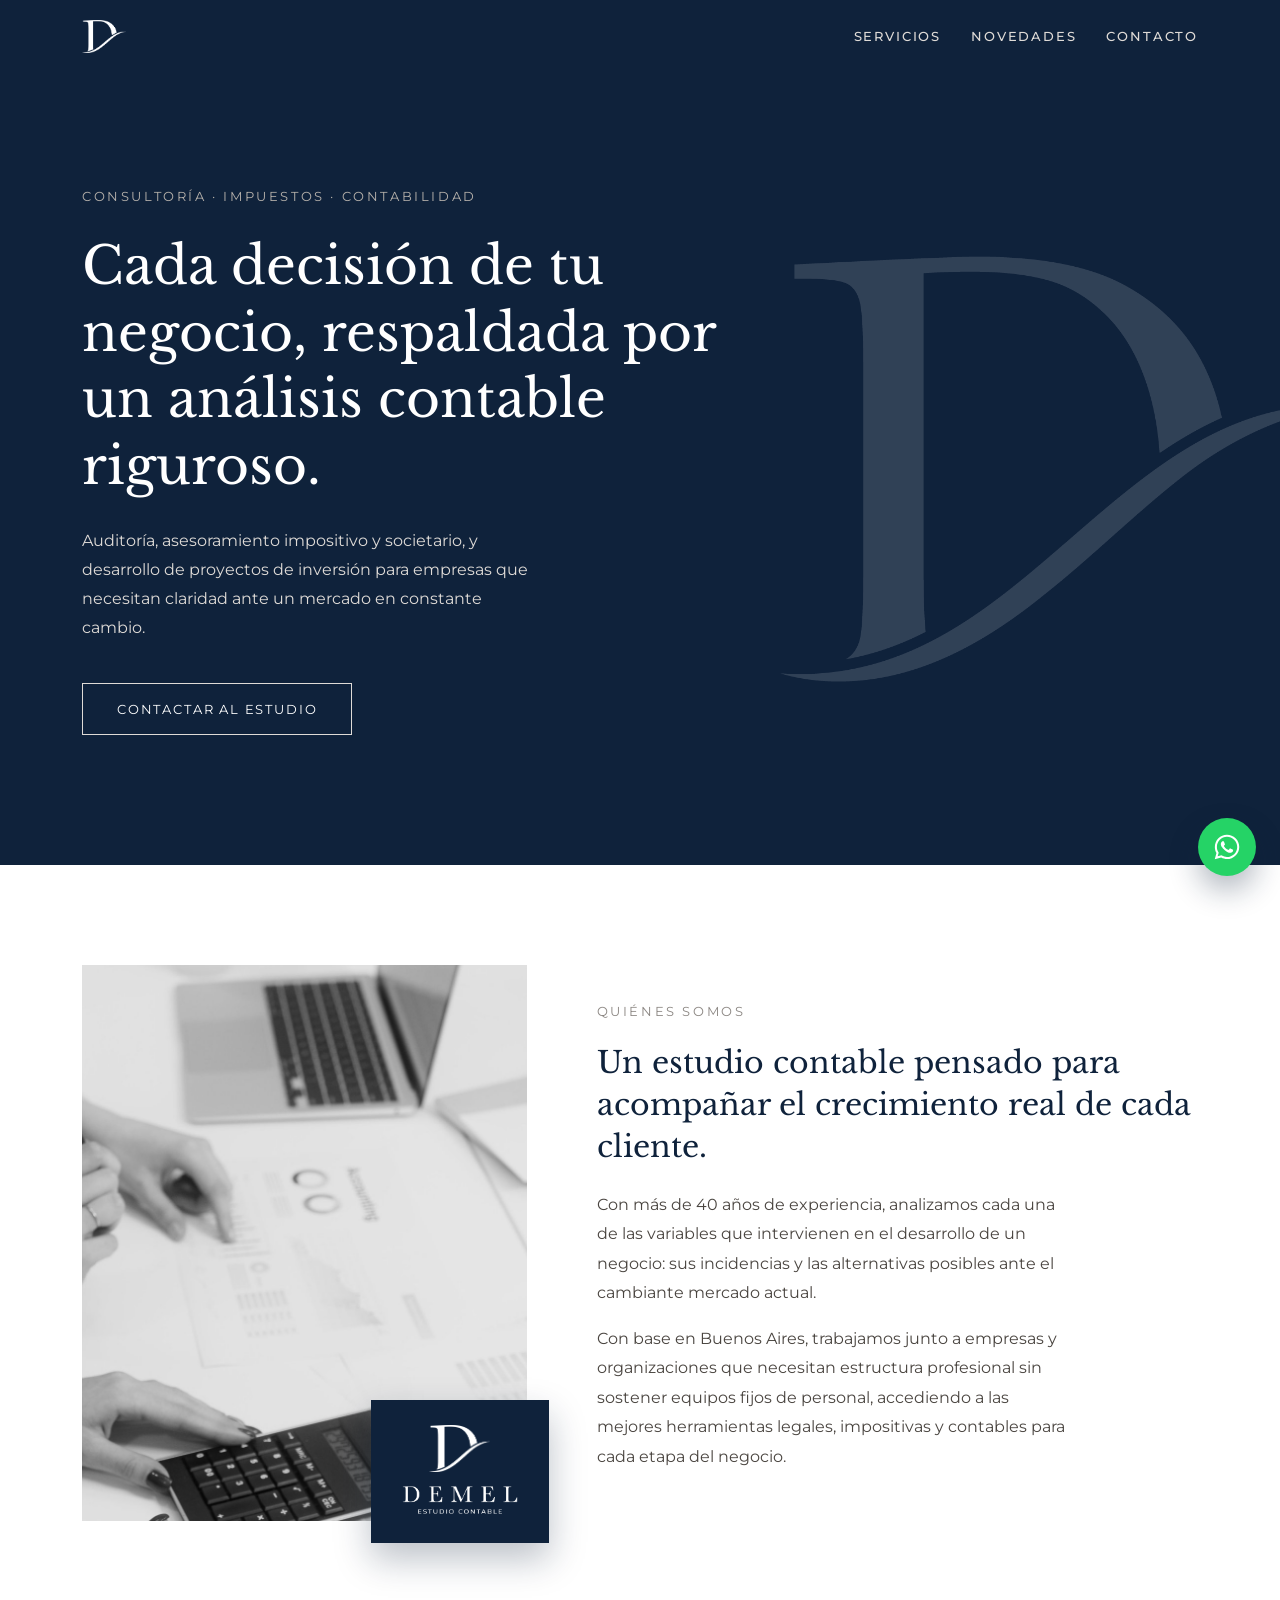
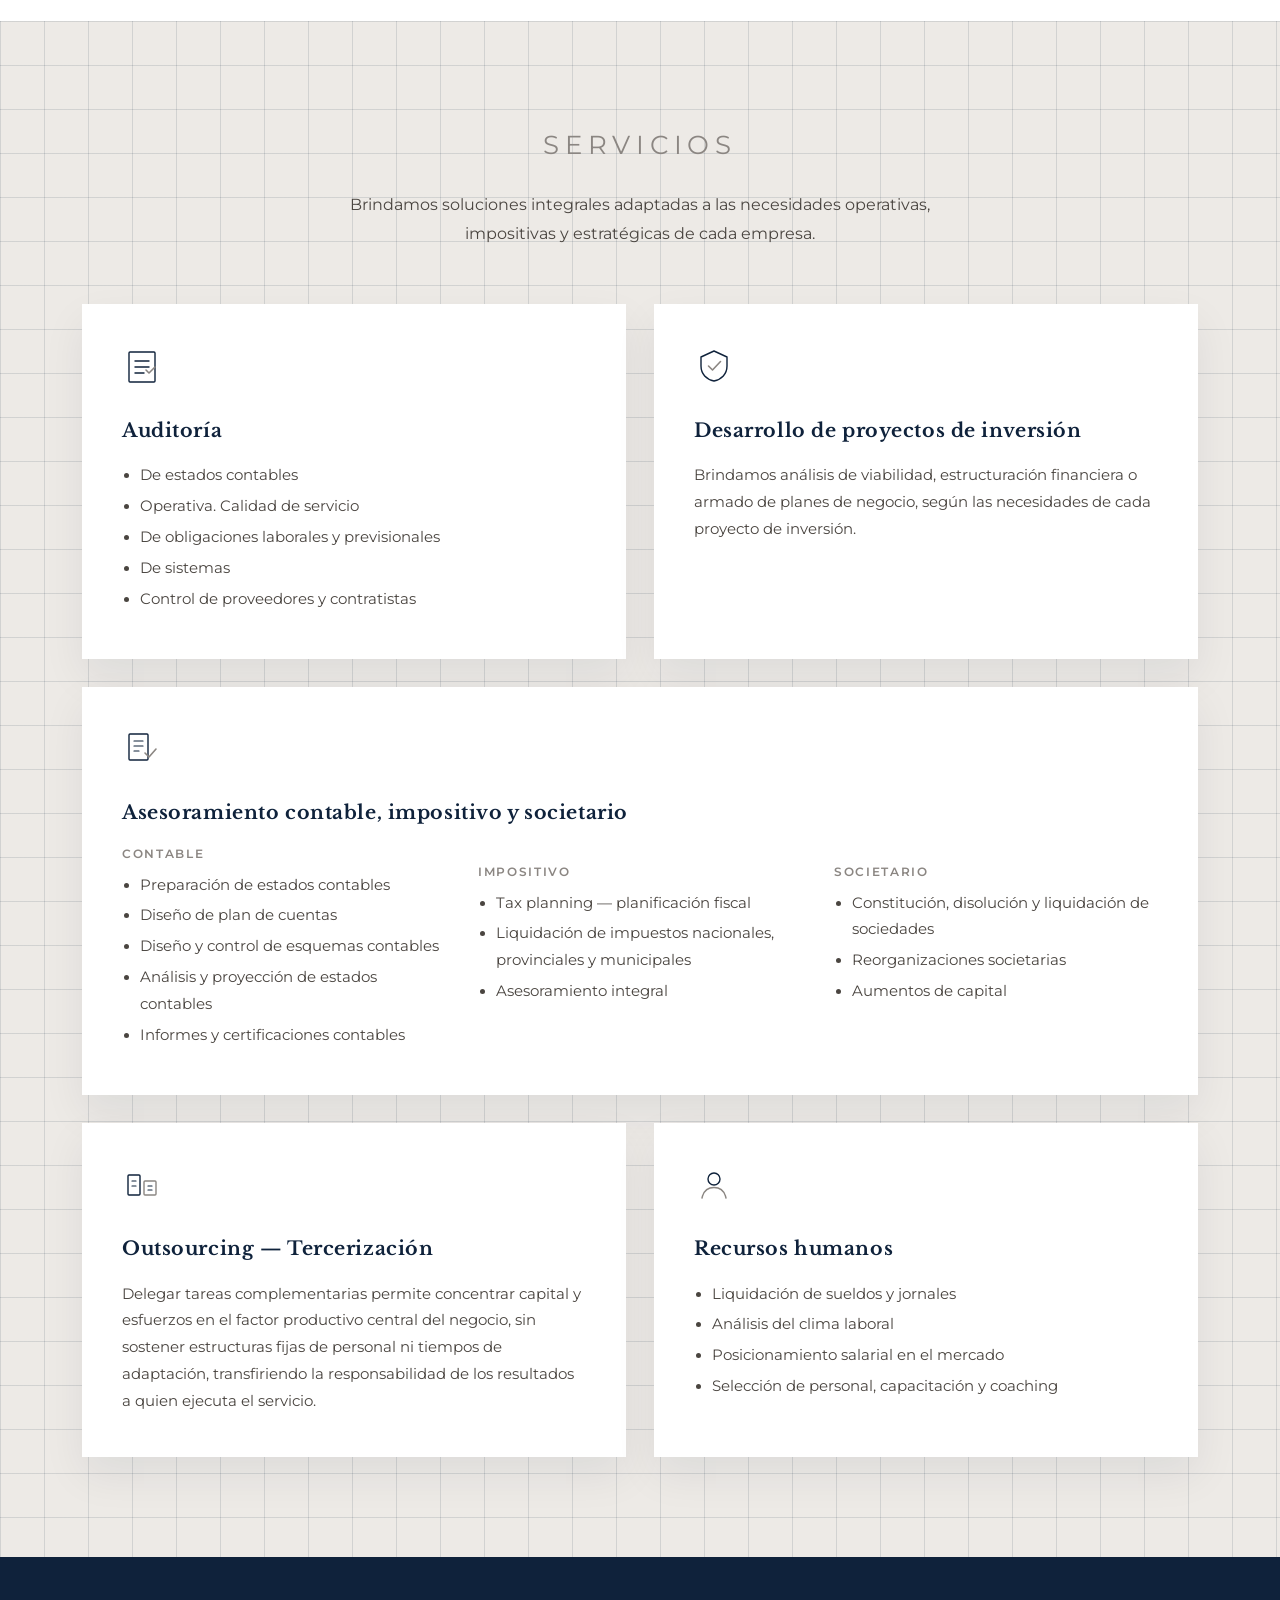
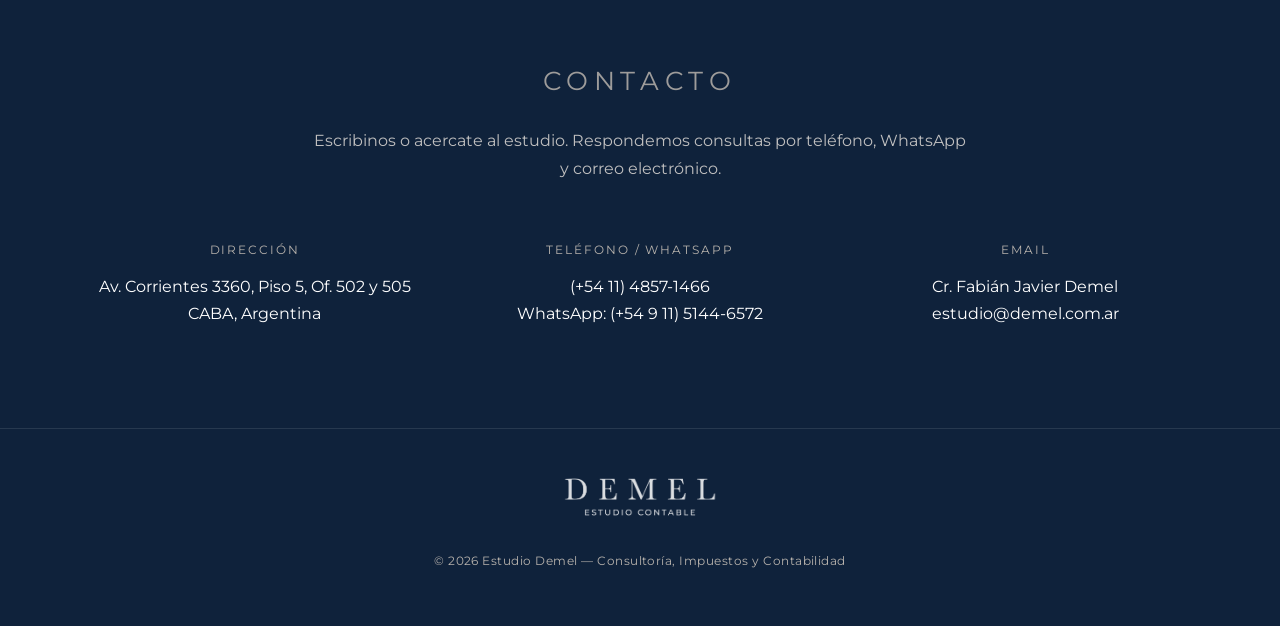
<file: index.html>
<!DOCTYPE html>
<html lang="es">
<head>
<meta charset="UTF-8">
<meta name="viewport" content="width=device-width, initial-scale=1.0">
<title>DEMEL — Estudio Contable</title>
<link rel="preconnect" href="https://fonts.googleapis.com">
<link rel="preconnect" href="https://fonts.gstatic.com" crossorigin>
<link href="https://fonts.googleapis.com/css2?family=Libre+Baskerville:ital,wght@0,400;0,700;1,400&family=Montserrat:wght@300;400;500;600&display=swap" rel="stylesheet">
<link rel="stylesheet" href="css/styles.css">
<script src="js/nav.js" defer></script>
</head>
<body>

<header>
  <div class="nav">
    <a href="index.html"><img class="logo-mark" src="assets/iso-blanco.png" alt="DEMEL"></a>
    <nav class="nav-links">
      <a href="#servicios">Servicios</a>
      <a href="https://estudiodemel.blogspot.com/" target="_blank" rel="noopener">Novedades</a>
      <a href="#contacto">Contacto</a>
    </nav>
    <button class="menu-btn" aria-label="Menú"><span></span><span></span><span></span></button>
  </div>
</header>

<section class="hero">
  <img class="iso-watermark" src="assets/iso-blanco.png" alt="">
  <div class="hero-inner">
    <p class="hero-eyebrow">Consultoría · Impuestos · Contabilidad</p>
    <h1>Cada decisión de tu negocio, respaldada por un análisis contable riguroso.</h1>
    <p class="lede">Auditoría, asesoramiento impositivo y societario, y desarrollo de proyectos de inversión para empresas que necesitan claridad ante un mercado en constante cambio.</p>
    <a class="btn" href="#contacto">Contactar al estudio</a>
  </div>
</section>

<section id="quienes-somos">
  <div class="wrap about">
    <div class="about-figure-wrap">
      <div class="about-figure">
        <img src="assets/about-photo.jpg" alt="Equipo de DEMEL trabajando con planillas contables">
      </div>
      <div class="about-badge">
        <img class="about-badge-icon" src="assets/iso-blanco.png" alt="">
        <img class="about-badge-word" src="assets/logo-blanco.png" alt="DEMEL — Estudio Contable">
      </div>
    </div>
    <div class="about-body">
      <p class="kicker">Quiénes somos</p>
      <h2>Un estudio contable pensado para acompañar el crecimiento real de cada cliente.</h2>
      <p>Con más de 40 años de experiencia, analizamos cada una de las variables que intervienen en el desarrollo de un negocio: sus incidencias y las alternativas posibles ante el cambiante mercado actual.</p>
      <p>Con base en Buenos Aires, trabajamos junto a empresas y organizaciones que necesitan estructura profesional sin sostener equipos fijos de personal, accediendo a las mejores herramientas legales, impositivas y contables para cada etapa del negocio.</p>
    </div>
  </div>
</section>

<section id="servicios" class="bg-linen">
  <div class="wrap">
    <div class="section-head">
      <p class="kicker">Servicios</p>
      <p>Brindamos soluciones integrales adaptadas a las necesidades operativas, impositivas y estratégicas de cada empresa.</p>
    </div>

    <div class="services-grid">

      <div class="service-card">
        <svg class="service-icon" viewBox="0 0 40 40" fill="none" xmlns="http://www.w3.org/2000/svg">
          <rect x="7" y="6" width="26" height="30" rx="1" stroke="#0F223B" stroke-width="1.4"/>
          <path d="M13 15h14M13 21h14M13 27h9" stroke="#0F223B" stroke-width="1.4" stroke-linecap="round"/>
          <path d="M24 24l3 3 6-6" stroke="#8B8682" stroke-width="1.6" stroke-linecap="round" stroke-linejoin="round"/>
        </svg>
        <h3>Auditoría</h3>
        <ul>
          <li>De estados contables</li>
          <li>Operativa. Calidad de servicio</li>
          <li>De obligaciones laborales y previsionales</li>
          <li>De sistemas</li>
          <li>Control de proveedores y contratistas</li>
        </ul>
      </div>

      <div class="service-card">
        <svg class="service-icon" viewBox="0 0 40 40" fill="none" xmlns="http://www.w3.org/2000/svg">
          <path d="M20 5l13 6v9c0 8-5.5 13.5-13 15C12.5 33.5 7 28 7 20v-9l13-6z" stroke="#0F223B" stroke-width="1.4" stroke-linejoin="round"/>
          <path d="M14.5 20l4 4 8-8.5" stroke="#8B8682" stroke-width="1.6" stroke-linecap="round" stroke-linejoin="round"/>
        </svg>
        <h3>Desarrollo de proyectos de inversión</h3>
        <p>Brindamos análisis de viabilidad, estructuración financiera o armado de planes de negocio, según las necesidades de cada proyecto de inversión.</p>
      </div>

      <div class="service-card wide">
        <svg class="service-icon" viewBox="0 0 40 40" fill="none" xmlns="http://www.w3.org/2000/svg">
          <rect x="7" y="5" width="19" height="26" rx="1" stroke="#0F223B" stroke-width="1.4"/>
          <path d="M12 12h9M12 17h9M12 22h5" stroke="#0F223B" stroke-width="1.2" stroke-linecap="round"/>
          <path d="M23 24l4 4 7-8" stroke="#8B8682" stroke-width="1.6" stroke-linecap="round" stroke-linejoin="round"/>
        </svg>
        <h3>Asesoramiento contable, impositivo y societario</h3>
        <div class="service-cols">
          <div class="subgroup">
            <h4>Contable</h4>
            <ul>
              <li>Preparación de estados contables</li>
              <li>Diseño de plan de cuentas</li>
              <li>Diseño y control de esquemas contables</li>
              <li>Análisis y proyección de estados contables</li>
              <li>Informes y certificaciones contables</li>
            </ul>
          </div>
          <div class="subgroup">
            <h4>Impositivo</h4>
            <ul>
              <li>Tax planning — planificación fiscal</li>
              <li>Liquidación de impuestos nacionales, provinciales y municipales</li>
              <li>Asesoramiento integral</li>
            </ul>
          </div>
          <div class="subgroup">
            <h4>Societario</h4>
            <ul>
              <li>Constitución, disolución y liquidación de sociedades</li>
              <li>Reorganizaciones societarias</li>
              <li>Aumentos de capital</li>
            </ul>
          </div>
        </div>
      </div>

      <div class="service-card">
        <svg class="service-icon" viewBox="0 0 40 40" fill="none" xmlns="http://www.w3.org/2000/svg">
          <rect x="6" y="10" width="12" height="20" rx="1" stroke="#0F223B" stroke-width="1.4"/>
          <rect x="22" y="16" width="12" height="14" rx="1" stroke="#8B8682" stroke-width="1.4"/>
          <path d="M10 16h4M10 21h4M26 21h4M26 25h4" stroke="#0F223B" stroke-width="1.2" stroke-linecap="round"/>
        </svg>
        <h3>Outsourcing — Tercerización</h3>
        <p>Delegar tareas complementarias permite concentrar capital y esfuerzos en el factor productivo central del negocio, sin sostener estructuras fijas de personal ni tiempos de adaptación, transfiriendo la responsabilidad de los resultados a quien ejecuta el servicio.</p>
      </div>

      <div class="service-card">
        <svg class="service-icon" viewBox="0 0 40 40" fill="none" xmlns="http://www.w3.org/2000/svg">
          <circle cx="20" cy="14" r="6" stroke="#0F223B" stroke-width="1.4"/>
          <path d="M8 33c1.5-7 6-10.5 12-10.5S30.5 26 32 33" stroke="#8B8682" stroke-width="1.4" stroke-linecap="round"/>
        </svg>
        <h3>Recursos humanos</h3>
        <ul>
          <li>Liquidación de sueldos y jornales</li>
          <li>Análisis del clima laboral</li>
          <li>Posicionamiento salarial en el mercado</li>
          <li>Selección de personal, capacitación y coaching</li>
        </ul>
      </div>

    </div>
  </div>
</section>

<section id="contacto" class="contact">
  <div class="wrap">
    <div class="section-head">
      <p class="kicker">Contacto</p>
      <p>Escribinos o acercate al estudio. Respondemos consultas por teléfono, WhatsApp y correo electrónico.</p>
    </div>
    <div class="contact-grid">
      <div class="contact-item">
        <div class="label">Dirección</div>
        <div class="value">
          <a href="https://www.google.com/maps/search/?api=1&query=Av.+Corrientes+3360%2C+CABA" target="_blank" rel="noopener">Av. Corrientes 3360, Piso 5, Of. 502 y 505<br>CABA, Argentina</a>
        </div>
      </div>
      <div class="contact-item">
        <div class="label">Teléfono / WhatsApp</div>
        <div class="value">
          <a href="tel:+541148571466">(+54 11) 4857-1466</a><br>
          <a href="https://wa.me/5491151446572" target="_blank" rel="noopener">WhatsApp: (+54 9 11) 5144-6572</a>
        </div>
      </div>
      <div class="contact-item">
        <div class="label">Email</div>
        <div class="value">
          Cr. Fabián Javier Demel<br>
          <a href="mailto:estudio@demel.com.ar">estudio@demel.com.ar</a>
        </div>
      </div>
    </div>
  </div>
</section>

<footer>
  <div class="wrap footer-inner">
    <img src="assets/logo-blanco.png" alt="DEMEL — Estudio Contable">
    <p class="copy">© 2026 Estudio Demel — Consultoría, Impuestos y Contabilidad</p>
  </div>
</footer>

<a class="whatsapp-fab" href="https://wa.me/5491151446572" target="_blank" rel="noopener" aria-label="Escribinos por WhatsApp">
  <svg viewBox="0 0 448 512" xmlns="http://www.w3.org/2000/svg"><path d="M380.9 97.1C339 55.1 283.2 32 223.9 32c-122.4 0-222 99.6-222 222 0 39.1 10.2 77.3 29.6 111L0 480l117.7-30.9c32.4 17.7 68.9 27 106.1 27h.1c122.3 0 224.1-99.6 224.1-222 0-59.3-25.2-115-67.1-157zm-157 341.6c-33.2 0-65.7-8.9-94-25.7l-6.7-4-69.8 18.3L72 359.2l-4.4-7c-18.5-29.4-28.2-63.3-28.2-98.2 0-101.7 82.8-184.5 184.6-184.5 49.3 0 95.6 19.2 130.4 54.1 34.8 34.9 56.2 81.2 56.1 130.5 0 101.8-84.9 184.6-186.6 184.6zm101.2-138.2c-5.5-2.8-32.8-16.2-37.9-18-5.1-1.9-8.8-2.8-12.5 2.8-3.7 5.6-14.3 18-17.6 21.8-3.2 3.7-6.5 4.2-12 1.4-32.6-16.3-54-29.1-75.5-66-5.7-9.8 5.7-9.1 16.3-30.3 1.8-3.7.9-6.9-.5-9.7-1.4-2.8-12.5-30.1-17.1-41.2-4.5-10.8-9.1-9.3-12.5-9.5-3.2-.2-6.9-.2-10.6-.2-3.7 0-9.7 1.4-14.8 6.9-5.1 5.6-19.4 19-19.4 46.3 0 27.3 19.9 53.7 22.6 57.4 2.8 3.7 39.1 59.7 94.8 83.8 35.2 15.2 49 16.5 66.6 13.9 10.7-1.6 32.8-13.4 37.4-26.4 4.6-13 4.6-24.1 3.2-26.4-1.3-2.5-5-3.9-10.5-6.6z"/></svg>
</a>

</body>
</html>
</file>
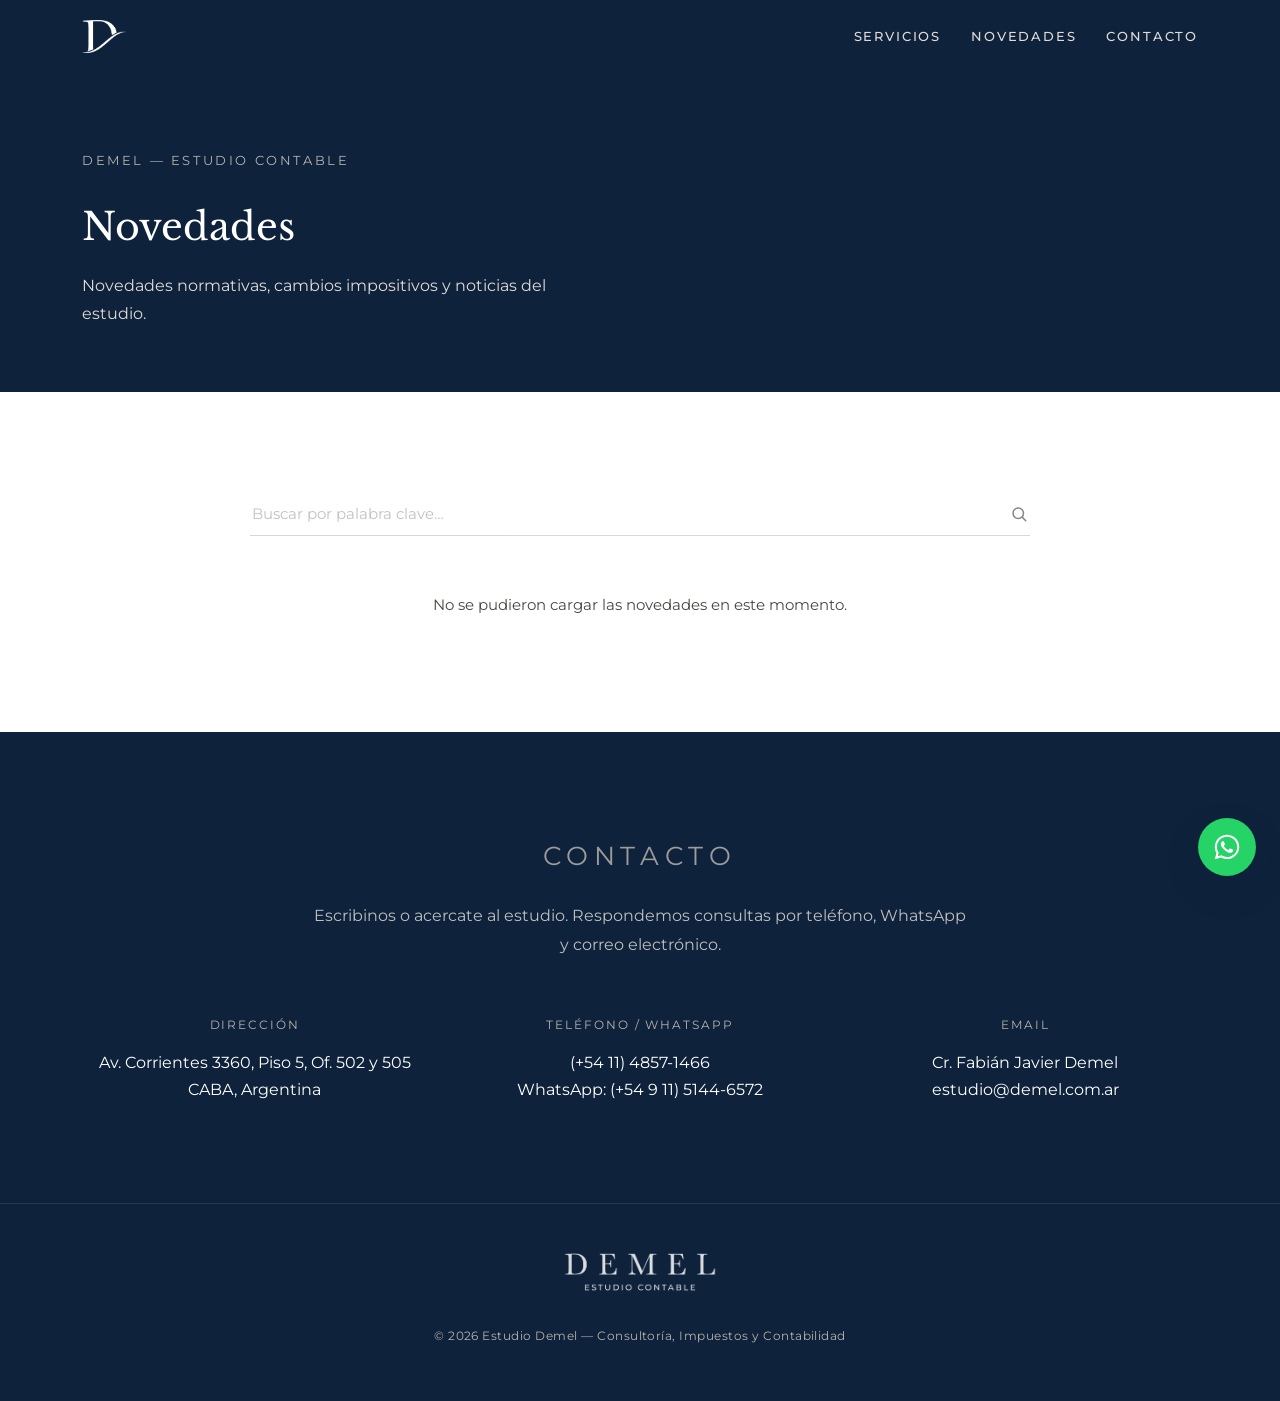
<file: novedades.html>
<!DOCTYPE html>
<html lang="es">
<head>
<meta charset="UTF-8">
<meta name="viewport" content="width=device-width, initial-scale=1.0">
<title>Novedades — DEMEL</title>
<link rel="preconnect" href="https://fonts.googleapis.com">
<link rel="preconnect" href="https://fonts.gstatic.com" crossorigin>
<link href="https://fonts.googleapis.com/css2?family=Libre+Baskerville:ital,wght@0,400;0,700;1,400&family=Montserrat:wght@300;400;500;600&display=swap" rel="stylesheet">
<link rel="stylesheet" href="css/styles.css">
<script src="js/novedades.js" defer></script>
<script src="js/nav.js" defer></script>
</head>
<body>

<header>
  <div class="nav">
    <a href="index.html"><img class="logo-mark" src="assets/iso-blanco.png" alt="DEMEL"></a>
    <nav class="nav-links">
      <a href="index.html#servicios">Servicios</a>
      <a href="https://estudiodemel.blogspot.com/" target="_blank" rel="noopener">Novedades</a>
      <a href="#contacto">Contacto</a>
    </nav>
    <button class="menu-btn" aria-label="Menú"><span></span><span></span><span></span></button>
  </div>
</header>

<section class="page-banner">
  <div class="wrap">
    <p class="hero-eyebrow">DEMEL — Estudio Contable</p>
    <h1>Novedades</h1>
    <p class="lede">Novedades normativas, cambios impositivos y noticias del estudio.</p>
  </div>
</section>

<section>
  <div class="wrap">
    <div class="novedades-search">
      <input type="search" id="novedades-search" placeholder="Buscar por palabra clave…" aria-label="Buscar novedades por palabra clave" disabled>
      <svg class="novedades-search-icon" viewBox="0 0 24 24" fill="none" stroke="currentColor" stroke-width="2" stroke-linecap="round" stroke-linejoin="round" aria-hidden="true">
        <circle cx="11" cy="11" r="7"></circle>
        <line x1="21" y1="21" x2="16.2" y2="16.2"></line>
      </svg>
    </div>
    <div id="novedades-list" class="novedades-list">
      <p class="novedades-empty">Cargando novedades…</p>
    </div>
  </div>
</section>

<section id="contacto" class="contact">
  <div class="wrap">
    <div class="section-head">
      <p class="kicker">Contacto</p>
      <p>Escribinos o acercate al estudio. Respondemos consultas por teléfono, WhatsApp y correo electrónico.</p>
    </div>
    <div class="contact-grid">
      <div class="contact-item">
        <div class="label">Dirección</div>
        <div class="value">
          <a href="https://www.google.com/maps/search/?api=1&query=Av.+Corrientes+3360%2C+CABA" target="_blank" rel="noopener">Av. Corrientes 3360, Piso 5, Of. 502 y 505<br>CABA, Argentina</a>
        </div>
      </div>
      <div class="contact-item">
        <div class="label">Teléfono / WhatsApp</div>
        <div class="value">
          <a href="tel:+541148571466">(+54 11) 4857-1466</a><br>
          <a href="https://wa.me/5491151446572" target="_blank" rel="noopener">WhatsApp: (+54 9 11) 5144-6572</a>
        </div>
      </div>
      <div class="contact-item">
        <div class="label">Email</div>
        <div class="value">
          Cr. Fabián Javier Demel<br>
          <a href="mailto:estudio@demel.com.ar">estudio@demel.com.ar</a>
        </div>
      </div>
    </div>
  </div>
</section>

<footer>
  <div class="wrap footer-inner">
    <img src="assets/logo-blanco.png" alt="DEMEL — Estudio Contable">
    <p class="copy">© 2026 Estudio Demel — Consultoría, Impuestos y Contabilidad</p>
  </div>
</footer>

<a class="whatsapp-fab" href="https://wa.me/5491151446572" target="_blank" rel="noopener" aria-label="Escribinos por WhatsApp">
  <svg viewBox="0 0 448 512" xmlns="http://www.w3.org/2000/svg"><path d="M380.9 97.1C339 55.1 283.2 32 223.9 32c-122.4 0-222 99.6-222 222 0 39.1 10.2 77.3 29.6 111L0 480l117.7-30.9c32.4 17.7 68.9 27 106.1 27h.1c122.3 0 224.1-99.6 224.1-222 0-59.3-25.2-115-67.1-157zm-157 341.6c-33.2 0-65.7-8.9-94-25.7l-6.7-4-69.8 18.3L72 359.2l-4.4-7c-18.5-29.4-28.2-63.3-28.2-98.2 0-101.7 82.8-184.5 184.6-184.5 49.3 0 95.6 19.2 130.4 54.1 34.8 34.9 56.2 81.2 56.1 130.5 0 101.8-84.9 184.6-186.6 184.6zm101.2-138.2c-5.5-2.8-32.8-16.2-37.9-18-5.1-1.9-8.8-2.8-12.5 2.8-3.7 5.6-14.3 18-17.6 21.8-3.2 3.7-6.5 4.2-12 1.4-32.6-16.3-54-29.1-75.5-66-5.7-9.8 5.7-9.1 16.3-30.3 1.8-3.7.9-6.9-.5-9.7-1.4-2.8-12.5-30.1-17.1-41.2-4.5-10.8-9.1-9.3-12.5-9.5-3.2-.2-6.9-.2-10.6-.2-3.7 0-9.7 1.4-14.8 6.9-5.1 5.6-19.4 19-19.4 46.3 0 27.3 19.9 53.7 22.6 57.4 2.8 3.7 39.1 59.7 94.8 83.8 35.2 15.2 49 16.5 66.6 13.9 10.7-1.6 32.8-13.4 37.4-26.4 4.6-13 4.6-24.1 3.2-26.4-1.3-2.5-5-3.9-10.5-6.6z"/></svg>
</a>

</body>
</html>
</file>
<file: css/styles.css>
:root{
    --navy: #0F223B;
    --navy-soft: #17304F;
    --stone: #8B8682;
    --stone-light: #B7B2AC;
    --linen: #DFDBD7;
    --linen-light: #EDEAE6;
    --white: #FFFFFF;
    --ink: #0F223B;
    --line: rgba(15,34,59,0.12);
  }

  *{ box-sizing: border-box; }
  html{ scroll-behavior: smooth; }
  body{
    margin:0;
    font-family:'Montserrat', sans-serif;
    color: var(--ink);
    background: var(--white);
    font-weight: 400;
    line-height: 1.6;
  }
  h1,h2,h3,.serif{ font-family:'Libre Baskerville', serif; }
  a{ color: inherit; text-decoration: none; }
  img{ max-width:100%; display:block; }

  .wrap{ max-width: 1180px; margin: 0 auto; padding: 0 32px; }

  /* ---------- Header ---------- */
  header{
    background: var(--navy);
    position: sticky; top:0; z-index: 50;
  }
  .nav{
    position: relative;
    display:flex; align-items:center; justify-content:space-between;
    padding: 20px 32px;
    max-width: 1180px; margin:0 auto;
  }
  .nav .logo-mark{ width: 44px; display: block; }
  .nav-links{ display:flex; gap: 30px; }
  .nav-links a{
    color: var(--linen);
    font-size: 13px;
    letter-spacing: 0.14em;
    text-transform: uppercase;
    font-weight: 500;
  }
  .nav-links a:hover{ color: var(--white); }
  .menu-btn{
    display:none; background:none; border:none; cursor:pointer; padding:4px;
    position: relative; z-index: 60;
  }
  .menu-btn span{
    display:block; width:22px; height:2px; background:var(--linen); margin:5px 0;
    transition: transform .25s ease, opacity .2s ease;
  }
  .menu-btn.is-open span:nth-child(1){ transform: translateY(7px) rotate(45deg); }
  .menu-btn.is-open span:nth-child(2){ opacity: 0; }
  .menu-btn.is-open span:nth-child(3){ transform: translateY(-7px) rotate(-45deg); }

  @media (max-width: 760px){
    .nav-links{
      display: none;
      position: absolute;
      top: 100%; left: 0; right: 0;
      flex-direction: column;
      gap: 0;
      background: var(--navy-soft);
      border-top: 1px solid rgba(255,255,255,0.1);
      box-shadow: 0 18px 30px rgba(15,34,59,0.25);
    }
    .nav-links.is-open{ display: flex; }
    .nav-links a{
      padding: 18px 32px;
      width: 100%;
      box-sizing: border-box;
      border-bottom: 1px solid rgba(255,255,255,0.08);
    }
    .menu-btn{ display:block; }
  }

  /* ---------- Hero ---------- */
  .hero{
    background: var(--navy);
    position: relative;
    overflow: hidden;
    padding: 100px 0 130px;
  }
  .hero .iso-watermark{
    position:absolute;
    right: -60px; top: 50%;
    transform: translateY(-50%);
    width: 560px;
    opacity: 0.14;
    pointer-events:none;
  }
  .hero-inner{
    position: relative;
    max-width: 1180px; margin:0 auto; padding: 0 32px;
  }
  .hero-eyebrow{
    color: var(--stone-light);
    font-size: 13px;
    letter-spacing: 0.2em;
    text-transform: uppercase;
    margin-bottom: 26px;
  }
  .hero h1{
    color: var(--white);
    font-size: 52px;
    font-weight: 400;
    line-height: 1.28;
    max-width: 640px;
    margin: 0 0 28px;
  }
  .hero p.lede{
    color: var(--linen);
    font-size: 16px;
    max-width: 460px;
    margin: 0 0 40px;
    line-height: 1.8;
  }
  .btn{
    display:inline-block;
    padding: 15px 34px;
    border: 1px solid var(--linen);
    color: var(--white);
    font-size: 13px;
    letter-spacing: 0.14em;
    text-transform: uppercase;
    transition: background .25s ease, color .25s ease;
  }
  .btn:hover{ background: var(--white); color: var(--navy); }

  @media (max-width: 640px){
    .hero{ padding: 70px 0 90px; }
    .hero h1{ font-size: 34px; }
    .hero .iso-watermark{ width: 340px; opacity: 0.12; }
  }

  /* ---------- Page banner (páginas internas) ---------- */
  .page-banner{
    background: var(--navy);
    padding: 64px 0;
  }
  .page-banner h1{
    color: var(--white);
    font-size: 38px;
    font-weight: 400;
    margin: 0 0 14px;
  }
  .page-banner .lede{
    color: var(--linen);
    font-size: 15.5px;
    max-width: 520px;
    margin: 0;
    line-height: 1.8;
  }
  @media (max-width: 640px){
    .page-banner{ padding: 48px 0; }
    .page-banner h1{ font-size: 28px; }
  }

  /* ---------- Section shells ---------- */
  section{ padding: 100px 0; }
  .section-head{
    text-align:center;
    max-width: 660px;
    margin: 0 auto 56px;
  }
  .section-head .kicker{
    color: var(--stone);
    font-size: 26px;
    letter-spacing: 0.22em;
    text-transform: uppercase;
    margin: 0 0 22px;
    font-weight: 400;
  }
  .section-head p{
    color: #4A4540;
    font-size: 15.5px;
    line-height: 1.85;
    margin: 0;
  }
  .bg-linen{ background: var(--linen-light); }
  .bg-linen{
    background-image:
      linear-gradient(var(--line) 1px, transparent 1px),
      linear-gradient(90deg, var(--line) 1px, transparent 1px);
    background-size: 44px 44px;
    background-color: var(--linen-light);
  }

  /* ---------- Quienes somos ---------- */
  .about{
    display:grid;
    grid-template-columns: 0.85fr 1.15fr;
    gap: 70px;
    align-items: center;
  }
  .about-figure-wrap{ position: relative; }
  .about-figure{
    aspect-ratio: 4/5;
    overflow: hidden;
    position: relative;
  }
  .about-figure img{ width: 100%; height: 100%; object-fit: cover; opacity: 1; }
  .about-badge{
    position: absolute;
    right: -22px; bottom: -22px;
    width: 40%;
    min-width: 150px;
    box-sizing: border-box;
    background: var(--navy);
    padding: 25px;
    display:flex; flex-direction:column; align-items:center;
    gap: 10px;
    box-shadow: 0 16px 34px rgba(15,34,59,0.28);
  }
  .about-badge-icon{ width: 48%; display:block; }
  .about-badge-word{ width: 100%; display:block; }
  @media (max-width: 860px){
    .about-badge{ right: 16px; bottom: 16px; }
  }
  .about-body .kicker{
    color: var(--stone);
    font-size: 13px;
    letter-spacing: 0.2em;
    text-transform: uppercase;
    margin: 0 0 18px;
  }
  .about-body h2{
    font-size: 30px;
    font-weight: 400;
    line-height: 1.4;
    margin: 0 0 22px;
    color: var(--navy);
  }
  .about-body p{
    color: #4A4540;
    font-size: 15.5px;
    line-height: 1.9;
    margin: 0 0 16px;
    max-width: 480px;
  }
  @media (max-width: 860px){
    .about{ grid-template-columns: 1fr; gap: 40px; }
    .about-figure{ aspect-ratio: 16/9; }
  }

  /* ---------- Servicios ---------- */
  .services-grid{
    display:grid;
    grid-template-columns: repeat(2, 1fr);
    gap: 28px;
  }
  .service-card{
    background: var(--white);
    padding: 42px 40px;
    box-shadow: 0 18px 40px rgba(15,34,59,0.07);
  }
  .service-card.wide{ grid-column: span 2; }
  .service-icon{
    width: 40px; height:40px;
    margin-bottom: 22px;
  }
  .service-card h3{
    font-size: 19px;
    font-weight: 700;
    color: var(--navy);
    letter-spacing: 0.03em;
    margin: 0 0 16px;
  }
  .service-card p, .service-card ul{
    color: #4A4540;
    font-size: 14.5px;
    line-height: 1.85;
    margin: 0;
  }
  .service-card ul{ padding-left: 18px; }
  .service-card ul li{ margin-bottom: 4px; }
  .subgroup{ margin-top: 18px; }
  .subgroup:first-child{ margin-top: 0; }
  .subgroup h4{
    font-size: 12px;
    letter-spacing: 0.14em;
    text-transform: uppercase;
    color: var(--stone);
    margin: 0 0 8px;
    font-weight: 600;
  }
  .service-cols{
    display:grid;
    grid-template-columns: repeat(3, 1fr);
    gap: 32px;
  }

  @media (max-width: 860px){
    .services-grid{ grid-template-columns: 1fr; }
    .service-card.wide{ grid-column: span 1; }
    .service-cols{ grid-template-columns: 1fr; gap: 24px; }
  }

  /* ---------- Novedades ---------- */
  .novedades-search{
    position: relative;
    max-width: 780px;
    margin: 0 auto 44px;
  }
  .novedades-search input{
    width: 100%;
    box-sizing: border-box;
    padding: 12px 28px 12px 2px;
    border: none;
    border-bottom: 1px solid var(--stone-light);
    background: transparent;
    font-family: 'Montserrat', sans-serif;
    font-size: 15px;
    color: var(--ink);
    outline: none;
    transition: border-color .2s ease;
    -webkit-appearance: none;
    appearance: none;
  }
  .novedades-search input::placeholder{ color: var(--stone); }
  .novedades-search input:focus{ border-bottom-color: var(--navy); }
  .novedades-search input:disabled{ opacity: 0.5; cursor: default; }
  .novedades-search input::-webkit-search-cancel-button{ cursor: pointer; }
  .novedades-search-icon{
    position: absolute;
    right: 2px; top: 50%;
    transform: translateY(-50%);
    width: 18px; height: 18px;
    color: var(--stone);
    pointer-events: none;
  }
  .novedades-list{
    display:flex; flex-direction:column;
    max-width: 780px; margin: 0 auto;
  }
  .novedad-item{
    display:grid;
    grid-template-columns: 130px 1fr;
    gap: 32px;
    padding: 34px 0;
    border-top: 1px solid var(--line);
    scroll-margin-top: 96px;
    transition: background-color 1s ease;
  }
  .novedad-item.is-shared{ background-color: var(--linen-light); }
  .novedades-list .novedad-item:last-child{ border-bottom: 1px solid var(--line); }
  .novedad-date{
    display:flex; flex-direction:column; align-items:flex-start;
    gap: 10px;
    font-size: 12px;
    letter-spacing: 0.12em;
    text-transform: uppercase;
    color: var(--stone);
    padding-top: 3px;
  }
  .novedad-tag{
    display:inline-block;
    padding: 3px 9px;
    font-size: 10px;
    letter-spacing: 0.08em;
    text-transform: uppercase;
    border: 1px solid var(--line);
    color: var(--stone);
    white-space: nowrap;
  }
  .novedad-tag.tag-laborales{ border-color: rgba(15,34,59,0.3); color: var(--navy); }
  .novedad-tag.tag-salariales{ border-color: var(--stone-light); color: var(--stone); }
  .novedad-tag.tag-impositivas{ background: var(--navy); border-color: var(--navy); color: var(--white); }
  .novedad-tag.tag-otras{ border-color: var(--line); color: var(--stone); }
  .novedad-body h3{
    font-size: 19px;
    font-weight: 700;
    color: var(--navy);
    margin: 0 0 12px;
  }
  .novedad-body img{
    margin: 6px 0 16px;
    max-width: 100%;
  }
  .novedad-body p{
    color: #4A4540;
    font-size: 14.5px;
    line-height: 1.85;
    margin: 0 0 12px;
    white-space: pre-line;
  }
  .novedad-actions{
    display:flex; flex-wrap:wrap;
    align-items:center;
    gap: 26px;
  }
  .novedad-link{
    display:inline-flex; align-items:center; gap: 6px;
    font-size: 12px;
    letter-spacing: 0.1em;
    text-transform: uppercase;
    color: var(--navy);
    border: none;
    border-bottom: 1px solid var(--navy);
    padding: 0 0 1px;
    background: none;
    font-family: inherit;
    cursor: pointer;
  }
  .novedad-share svg{ width: 13px; height: 13px; }
  .novedad-share.is-copied{ color: var(--stone); border-bottom-color: var(--stone); }
  .novedades-empty{
    text-align:center;
    color: #4A4540;
    font-size: 14.5px;
  }
  @media (max-width: 640px){
    .novedad-item{ grid-template-columns: 1fr; gap: 8px; }
  }

  /* ---------- Contacto ---------- */
  .contact{
    background: var(--navy);
    color: var(--linen);
  }
  .contact .section-head .kicker{ color: var(--stone-light); }
  .contact .section-head p{ color: var(--linen); opacity: 0.85; }
  .contact-grid{
    display:grid;
    grid-template-columns: repeat(3, 1fr);
    gap: 40px;
    text-align:center;
  }
  .contact-item .label{
    font-size: 12px;
    letter-spacing: 0.16em;
    text-transform: uppercase;
    color: var(--stone-light);
    margin-bottom: 14px;
  }
  .contact-item .value{
    font-size: 16px;
    color: var(--white);
    line-height: 1.7;
  }
  .contact-item .value a:hover{ text-decoration: underline; }
  @media (max-width: 760px){
    .contact-grid{ grid-template-columns: 1fr; gap: 36px; }
  }

  /* ---------- Footer ---------- */
  footer{
    background: var(--navy);
    border-top: 1px solid rgba(255,255,255,0.1);
    padding: 44px 0;
  }
  .footer-inner{
    display:flex; flex-direction: column; align-items:center; justify-content:center;
    text-align: center;
    gap: 18px;
  }
  .footer-inner img{ height: 48px; opacity: 0.85; }
  .footer-inner .copy{
    font-size: 12px;
    color: var(--stone-light);
    letter-spacing: 0.04em;
  }

  /* ---------- Botón flotante de WhatsApp ---------- */
  .whatsapp-fab{
    position: fixed;
    right: 24px; bottom: 24px;
    width: 58px; height: 58px;
    display:flex; align-items:center; justify-content:center;
    background: #25D366;
    border-radius: 50%;
    box-shadow: 0 14px 30px rgba(15,34,59,0.32);
    z-index: 999;
    transition: transform .2s ease, box-shadow .2s ease;
  }
  .whatsapp-fab svg{ width: 28px; height: 28px; fill: var(--white); display:block; }
  .whatsapp-fab:hover{
    transform: translateY(-3px) scale(1.05);
    box-shadow: 0 18px 36px rgba(15,34,59,0.4);
  }
  @media (max-width: 640px){
    .whatsapp-fab{ right: 16px; bottom: 16px; width: 52px; height: 52px; }
    .whatsapp-fab svg{ width: 25px; height: 25px; }
  }
  @media (prefers-reduced-motion: reduce){
    .whatsapp-fab{ transition: none; }
    .whatsapp-fab:hover{ transform: none; }
  }
</file>
